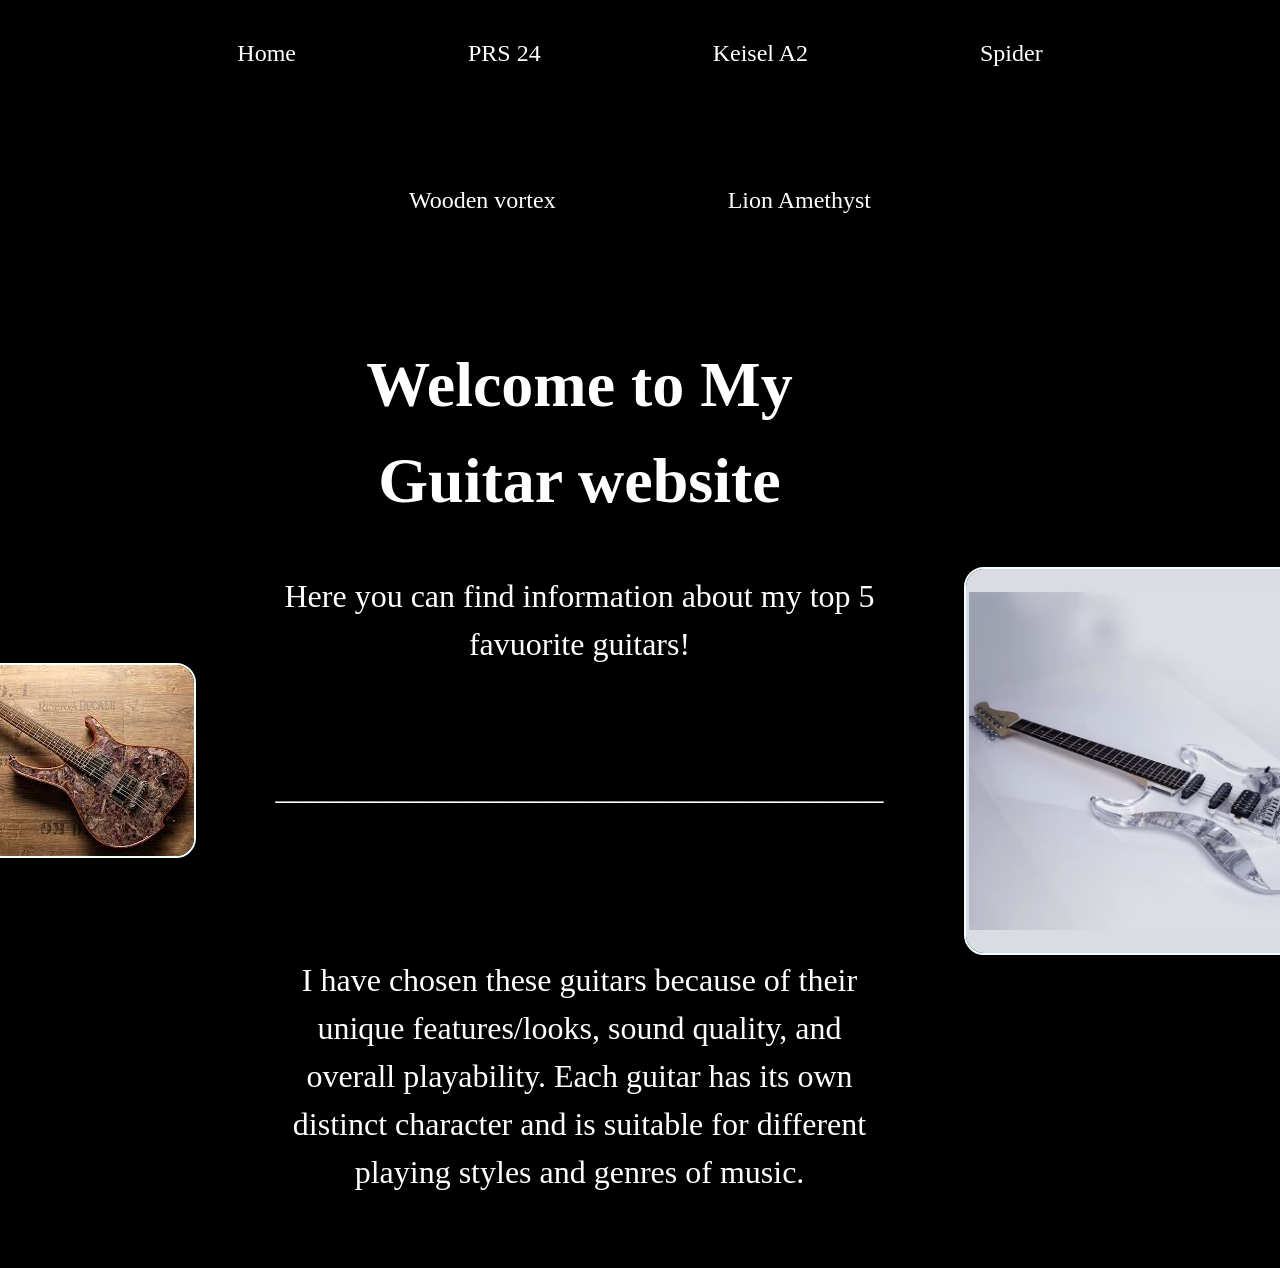
<file: index.html>
<!DOCTYPE html>
<html lang="en">
<head>

    <title>Document</title>
   <link rel="icon" type="image/png" href="favicon.png">

    <meta charset="UTF-8">
    <meta name="viewport" content="width=device-width, initial-scale=1.0">
    <title>Document</title>
    <link rel="stylesheet" href="style.css"/>
    

 <link rel="icon" type="image/png" href="favicon.png">



</head>

<body>

     <ul>
    <li><a href="index.html">Home</a></li>
    <li><a href="Guitar1.html">PRS 24</a></li>
 <li><a href="Guitar2.html">Keisel A2</a></li>
 <li><a href="Guitar3.html">Spider</a></li>
 <li><a href="Guitar4.html">Wooden vortex</a></li>
 <li><a href="Guitar5.html">Lion Amethyst</a></li>

    </ul>
    <div class="home-container">
      <img class="ameguitar" src="amethystguiatar.jpg" alt="Amethystguitarhome">
      <div class="hometext">
        <h1>Welcome to My Guitar website</h1>
        <p>Here you can find information about my top 5 favuorite guitars! 
            <br>
            <br>
            <br>
            ______________________________________
            <br>
            <br>
            <br>
            <br>
          I have chosen these guitars because of their unique features/looks, sound quality, and overall playability.
          Each guitar has its own distinct character and is suitable for different playing styles and genres of music.
        </p>
      </div>
      <img class="glassguitar" src="homeguitarglass.avif" alt="glassguitarhome">
    </div>
</body>
</html>
</file>
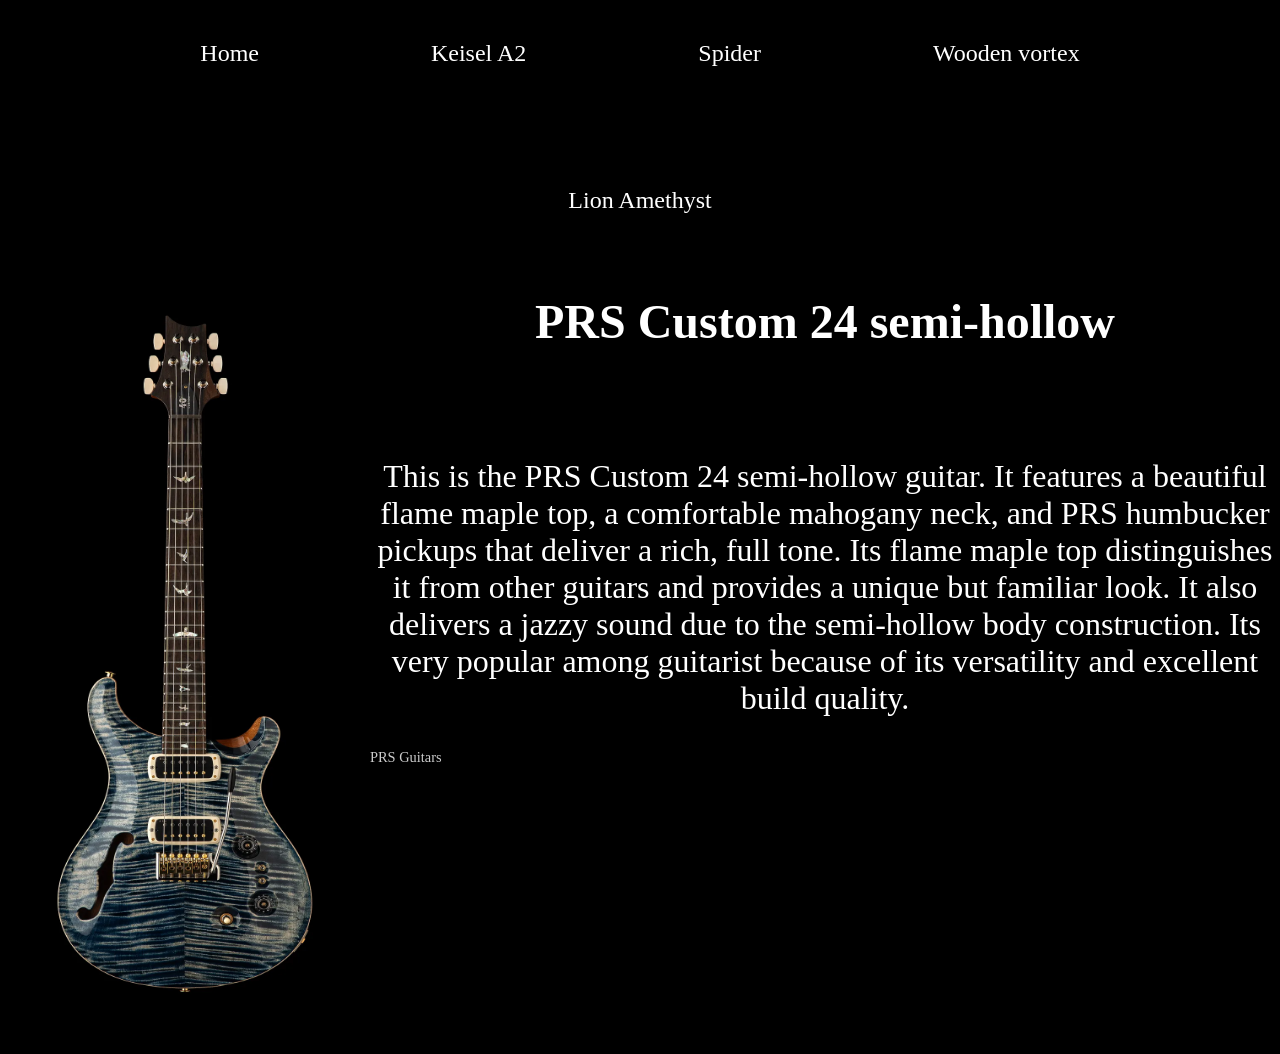
<file: Guitar1.html>
<!DOCTYPE html>
<html>
  <head>
      <link rel="stylesheet" href="style.css"/>
    </head>
  <body>
     <ul>
    <li><a href="index.html">Home</a></li>
 <li><a href="Guitar2.html">Keisel A2</a></li>
 <li><a href="Guitar3.html">Spider</a></li>
 <li><a href="Guitar4.html">Wooden vortex</a></li>
 <li><a href="Guitar5.html">Lion Amethyst</a></li>
     </ul>
  <img class="realGuitar2" src="Guitar image.webp" alt="Guitar Image">
  <div class="g2text">

  <h2>PRS Custom 24 semi-hollow</h2>
  <br>

  <p>This is the PRS Custom 24 semi-hollow guitar. It features a beautiful flame maple top, a comfortable mahogany neck, 
  and PRS humbucker pickups that deliver a rich, full tone. Its flame maple top distinguishes it from other guitars and provides a unique
but familiar look. It also delivers a jazzy sound due to the semi-hollow body construction. Its very popular among guitarist because of its versatility and excellent build quality.
    </p>
    <p class="credit">PRS Guitars</p>
  </div>
  </body>
</html>
</file>
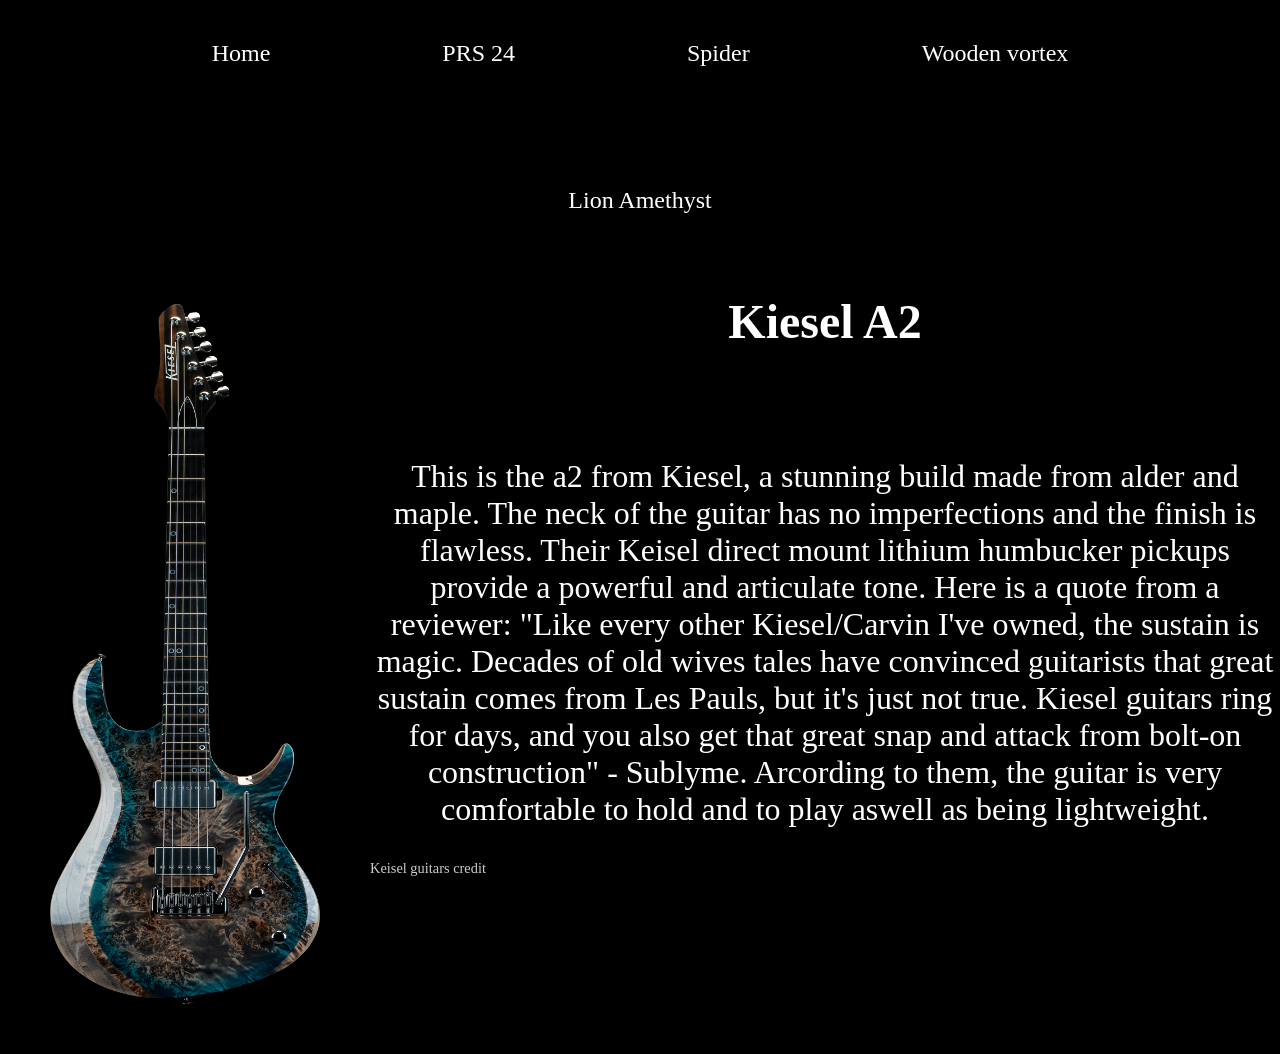
<file: Guitar2.html>
<!DOCTYPE html>
<html>
  <head>
      <link rel="stylesheet" href="style.css"/>
    </head>
  <body>
     <ul>
   <li><a href="index.html">Home</a></li>
    <li><a href="Guitar1.html">PRS 24</a></li>
 <li><a href="Guitar3.html">Spider</a></li>
 <li><a href="Guitar4.html">Wooden vortex</a></li>
 <li><a href="Guitar5.html">Lion Amethyst</a></li>

 </ul>
 
 
 <img class= realGuitar2 src="kieselA2.webp" alt="Guitar Image2">
 <div class="g2text">


 <h2>Kiesel A2</h2>
 <br>
  <p>This is the a2 from Kiesel, a stunning build made from alder and maple. The neck of the guitar has no imperfections
     and the finish is flawless. Their Keisel direct mount lithium humbucker pickups provide a powerful and articulate tone. Here is a quote from a reviewer:
    "Like every other Kiesel/Carvin I've owned, the sustain is magic. Decades of old wives tales have convinced guitarists that great sustain comes from Les Pauls, 
    but it's just not true. Kiesel guitars ring for days, and you also get that great snap and attack from bolt-on construction" - Sublyme. Arcording to them, the guitar is very comfortable 
  to hold and to play aswell as being lightweight.</p>
  <p class="credit">Keisel guitars credit</p>
 </div>
 



     </ul>
  
  </body>
</html>
</file>
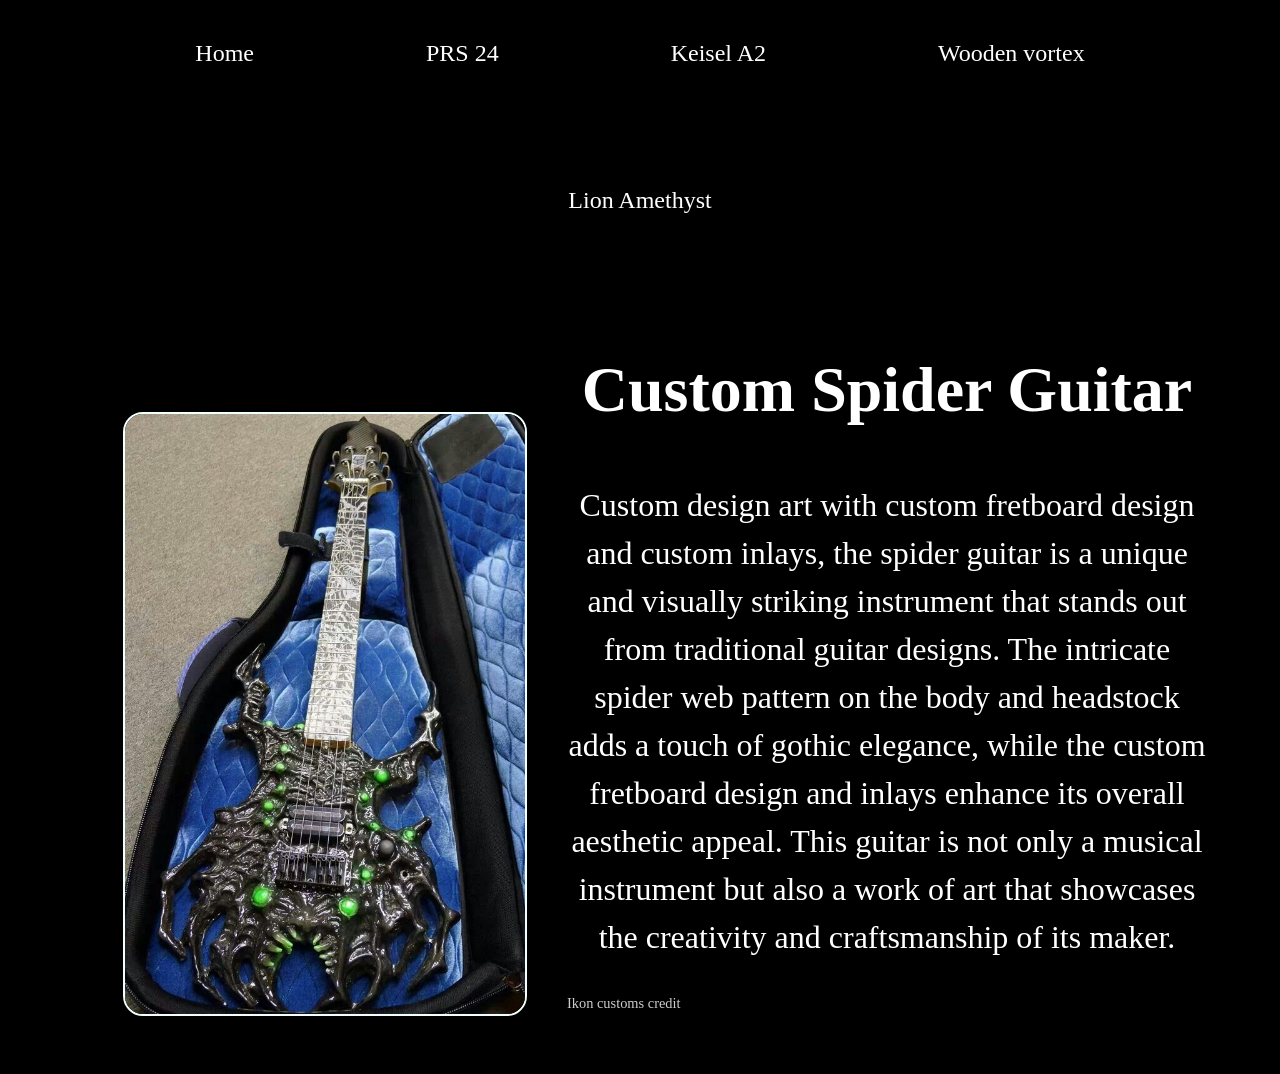
<file: Guitar3.html>
<!DOCTYPE html>
<html>
  <head>
      <link rel="stylesheet" href="style.css"/>
    </head>
  <body>
     <ul>
   <li><a href="index.html">Home</a></li>
    <li><a href="Guitar1.html">PRS 24</a></li>
 <li><a href="Guitar2.html">Keisel A2</a></li>
 <li><a href="Guitar4.html">Wooden vortex</a></li>
 <li><a href="Guitar5.html">Lion Amethyst</a></li>



     </ul>
    <div class="content">
      <img class="guitar3" src="guitarspider3.jpg" alt="Guitar Image3">
      <div class="g1text">
        <h1>Custom Spider Guitar</h1>
        <p>Custom design art with custom fretboard design and custom inlays, 
          the spider guitar is a unique and visually striking instrument that stands out from 
          traditional guitar designs. The intricate spider web pattern on the body and headstock 
          adds a touch of gothic elegance, while the custom fretboard design and inlays enhance its overall aesthetic appeal. 
          This guitar is not only a musical instrument but also a work of art that 
          showcases the creativity and craftsmanship of its maker.</p>
        <p class="credit">Ikon customs credit</p>
      </div>
    </div>
  </body>
</html>
</file>
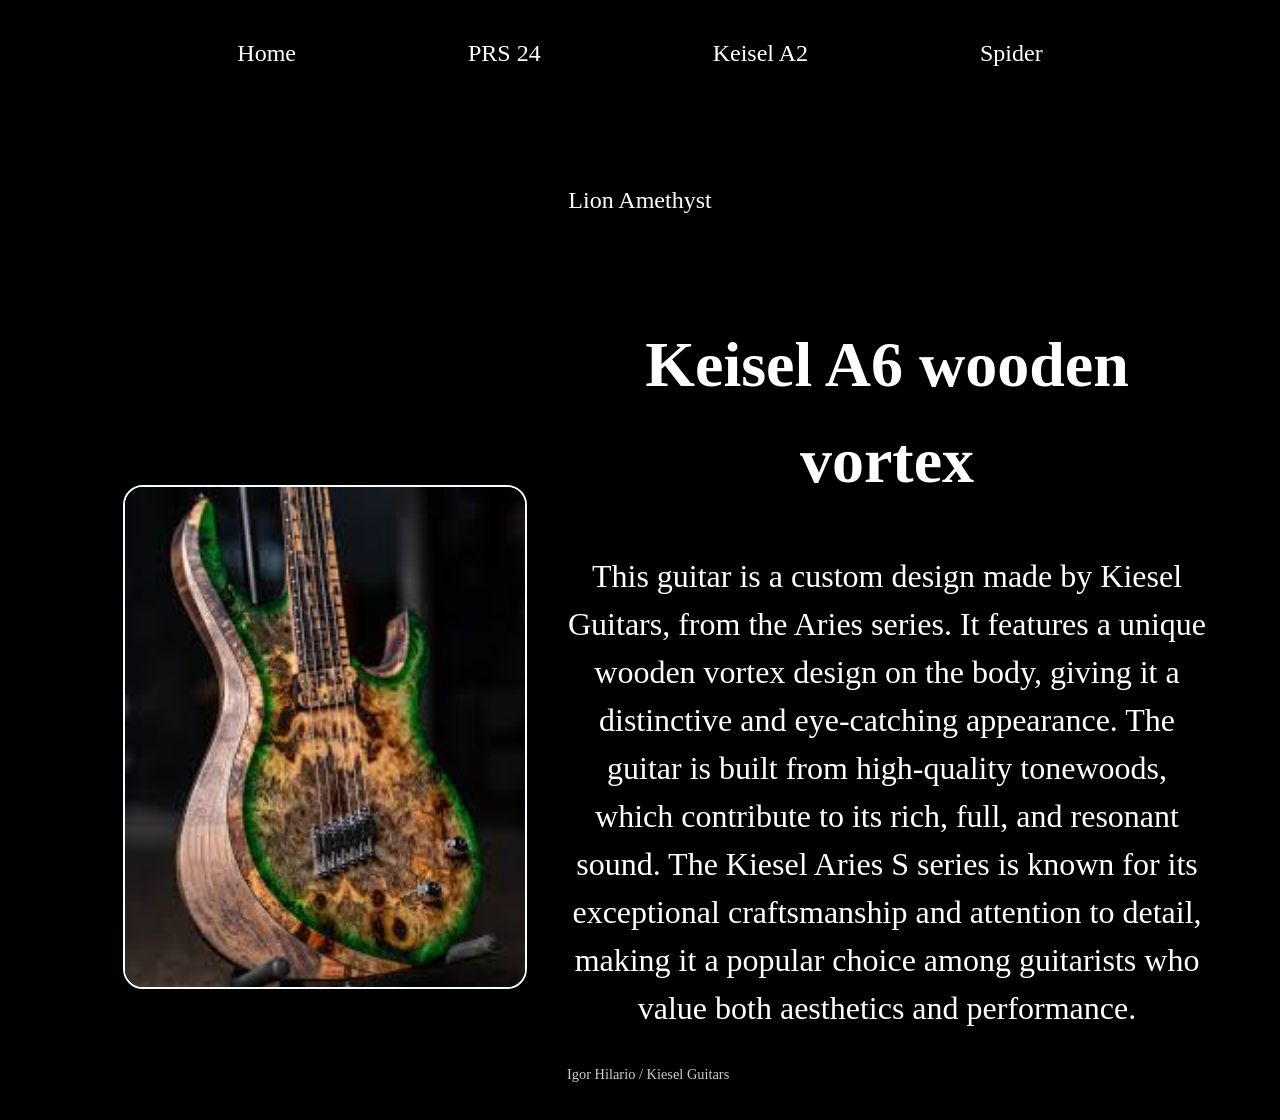
<file: Guitar4.html>
<!DOCTYPE html>
<html>
  <head>
      <link rel="stylesheet" href="style.css"/>
    </head>
  <body>
     <ul>
   <li><a href="index.html">Home</a></li>
    <li><a href="Guitar1.html">PRS 24</a></li>
 <li><a href="Guitar2.html">Keisel A2</a></li>
 <li><a href="Guitar3.html">Spider</a></li>
 <li><a href="Guitar5.html">Lion Amethyst</a></li>

     </ul>
    <div class="content">
      <img class="guitar4" src="Guitar4.jpg" alt="Guitar Image4">    
      <div class="g1text">
        <h1>Keisel A6 wooden vortex</h1>
        <p>This guitar is a custom design made by Kiesel Guitars, from the Aries series. 
          It features a unique wooden vortex design on the body, 
          giving it a distinctive and eye-catching appearance. The guitar is built from high-quality tonewoods, which contribute to its rich, full, and resonant sound. The Kiesel Aries S series is known for its exceptional craftsmanship and attention to detail, making it a popular choice among guitarists who value both aesthetics and performance.</p>
        <p class="credit">Igor Hilario / Kiesel Guitars</p>
      </div>
    </div>
  </body>
</html>
</file>
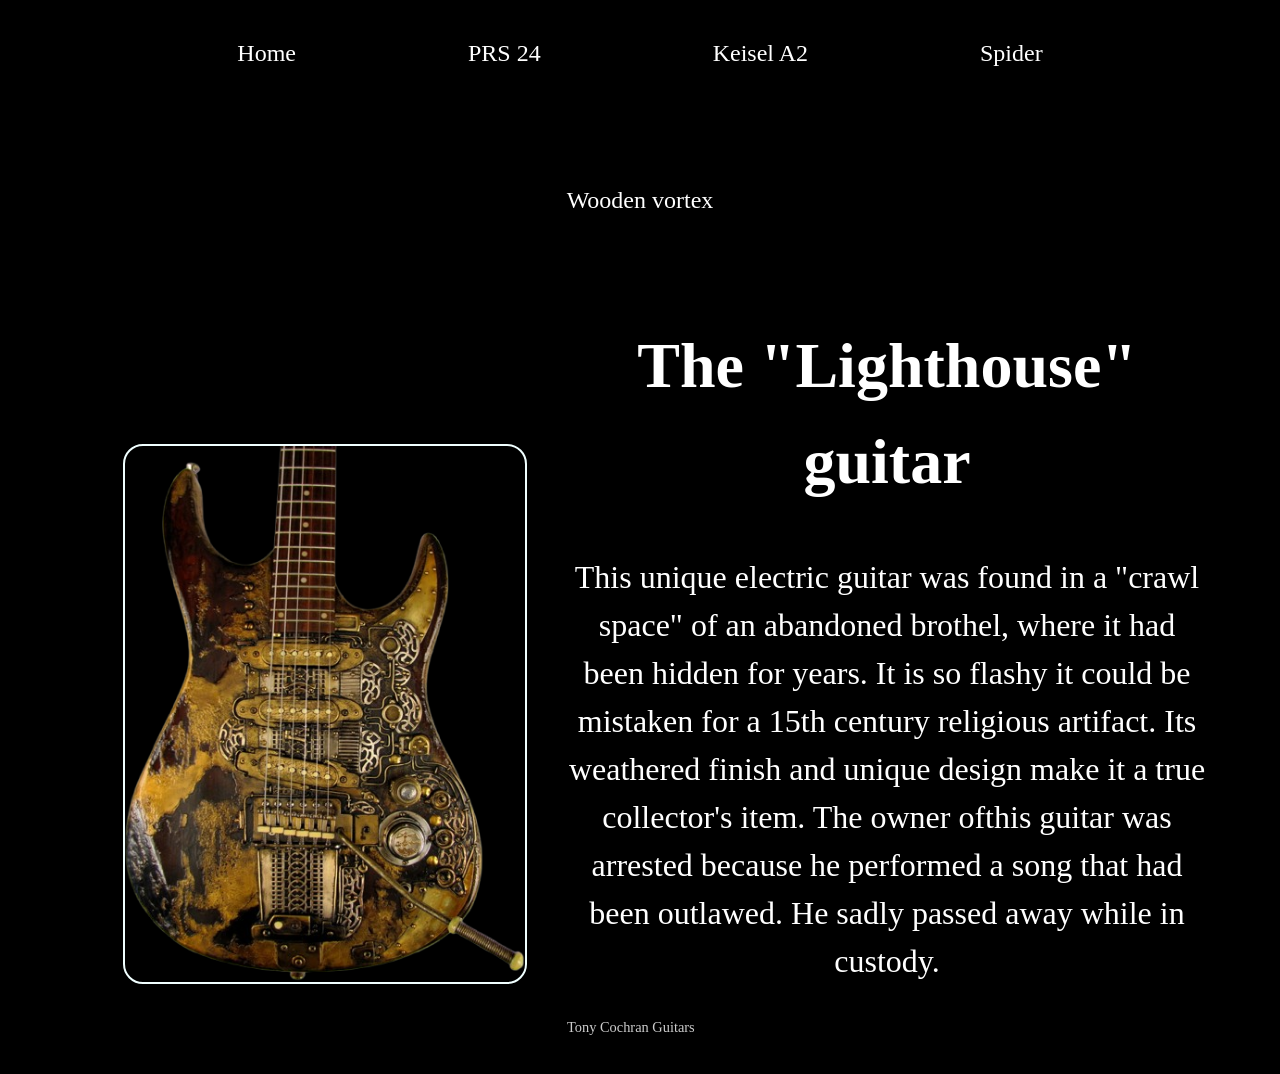
<file: Guitar5.html>
<!DOCTYPE html>
<html>
  <head>
      <link rel="stylesheet" href="style.css"/>
    </head>
  <body>
     <ul>
   <li><a href="index.html">Home</a></li>
    <li><a href="Guitar1.html">PRS 24</a></li>
 <li><a href="Guitar2.html">Keisel A2</a></li>
 <li><a href="Guitar3.html">Spider</a></li>
 <li><a href="Guitar4.html">Wooden vortex</a></li>


     </ul>
 <div class="content">
      <img class= guitar5 src="g5.png" alt="Guitar Image5">    
      <div class="g1text">
        <h1>The "Lighthouse" guitar</h1>
        <p>This unique electric guitar was found in a "crawl space" of an abandoned brothel, where it had been hidden for years. 
          It is so flashy it could be mistaken for a 15th century religious artifact.
          Its weathered finish and unique design make it a true collector's item. The owner ofthis guitar was arrested because he performed a song that had been outlawed.
        He sadly passed away while in custody.</p>
        <p class="credit">Tony Cochran Guitars</p>
 
  
  </body>
</html>
</file>
<file: style.css>
h1 {
text-align: center;
text-decoration: none;
}


html, body {
  margin: 0;
  padding: 0;
}

ul {
  list-style-type: none;
  margin: 0;
  padding: 20px 50px;
  background-color: rgb(0, 0, 0);
  display: flex;
  gap: 80px;
  flex-wrap: wrap;
  justify-content: center;
}

ul li a {
  display: block;
  color: rgb(255, 255, 255);
  padding: 20px 40px;
  text-decoration: none;
  font-family: 'Trebuchet MS';
  font-size: x-large;
  margin: 0 6px;
}
  

ul li a:hover {
  border-bottom: 2px solid white;
}



img {
  max-width: 100%;
  height: auto;
  display: block;
}




.Guitar1 {
  width: 450px;
  max-width: 35vw;
  height: 640px;
}

.guitar2fake{
height: 900px;

}
.realGuitar2 {
  height: 700px;
  width: 270px;
  float: left;
  padding: 50px;
}
.guitar3 {
  height: 800px;
  width: 700px;
}




.guitar2fake {
  height: 800px;
  width: 600px;
  float: right;
}


body {
background-color: black;
}
.g2text {
  color: white;
  font-family: 'Trebuchet MS';
  font-size: xx-large;
  text-align: center;
  
}

.content {
  display: flex;
  align-items: center;
  justify-content: center;
  gap: 40px;
  min-height: calc(100vh - 120px);
  padding: 20px;
}

.g1text {
  color: white;
  font-family: 'Trebuchet MS';
  font-size: xx-large;
  line-height: 1.5;
  text-align: center;
  margin: 0;
  max-width: 50vw;
}

@media (max-width: 900px) {
  .content {
    flex-direction: column;
    gap: 40px;
    min-height: auto;
    padding: 20px;
  }
  .home-container {
    flex-direction: column;
    gap: 20px;
    align-items: center;
    padding: 16px;
  }
  .ameguitar,
  .glassguitar {
    width: 80%;
    max-width: 420px;
    margin: 0;
  }
  .guitar1 {
    width: 80%;
    max-width: 420px;
  }
  .g1text {
    font-size: large;
    padding: 0 8px;
  }
  ul {
    padding: 20px;
  }
}

.hometext {
  color: white;
  font-family: 'Trebuchet MS';
  font-size: xx-large;
  line-height: 1.5;
  text-align: center;
  margin: 0;
  max-width: 50vw;
  padding: 20px;
}

.ameguitar {
  width: 400px;
  max-width: 35vw;
  height: auto;
  border: azure solid 2px;
  border-radius: 20px;
 
}

.kesguitar {
  width: 380px;
  max-width: 30vw;
  height: auto;
  border: azure solid 2px;
  border-radius: 20px;
}

.glassguitar {
  width: 400px;
  max-width: 30vw;
  height: auto;
  border: azure solid 2px;
  border-radius: 20px;
  margin-right: 0;
}

.home-container {
  display: flex;
  align-items: center;
  justify-content: center;
  gap: 60px;
  padding: 20px;
  padding-left: 0;
  padding-right: 0;
}

.guitar5 {
  width: 400px;
  max-width: 35vw;
  height: auto;
  border: azure solid 2px;
  border-radius: 20px;
  margin-left: 50px;
  margin-top: 100px;
}

.guitar55 {
  width: 300px;
  max-width: 35vw;
  height: auto;
  border: azure solid 2px;
  border-radius: 20px;
  float : right;
  margin-right: 50px;
  margin-top: 150px;
}


.guitar4 {
  width: 400px;
  max-width: 35vw;
  height: auto;
  border: azure solid 2px;
  border-radius: 20px;
  margin-left: 50px;
  margin-top: 100px;
}

.guitar3 {
  width: 400px;
  max-width: 35vw;
  height: auto;
  border: azure solid 2px;
  border-radius: 20px;
  margin-left: 50px;
  margin-top: 100px;

  
}

.credit {
  color: #cccccc;
  font-size: 0.9rem;
  margin-top: 12px;
  text-align: left;
}
</file>
